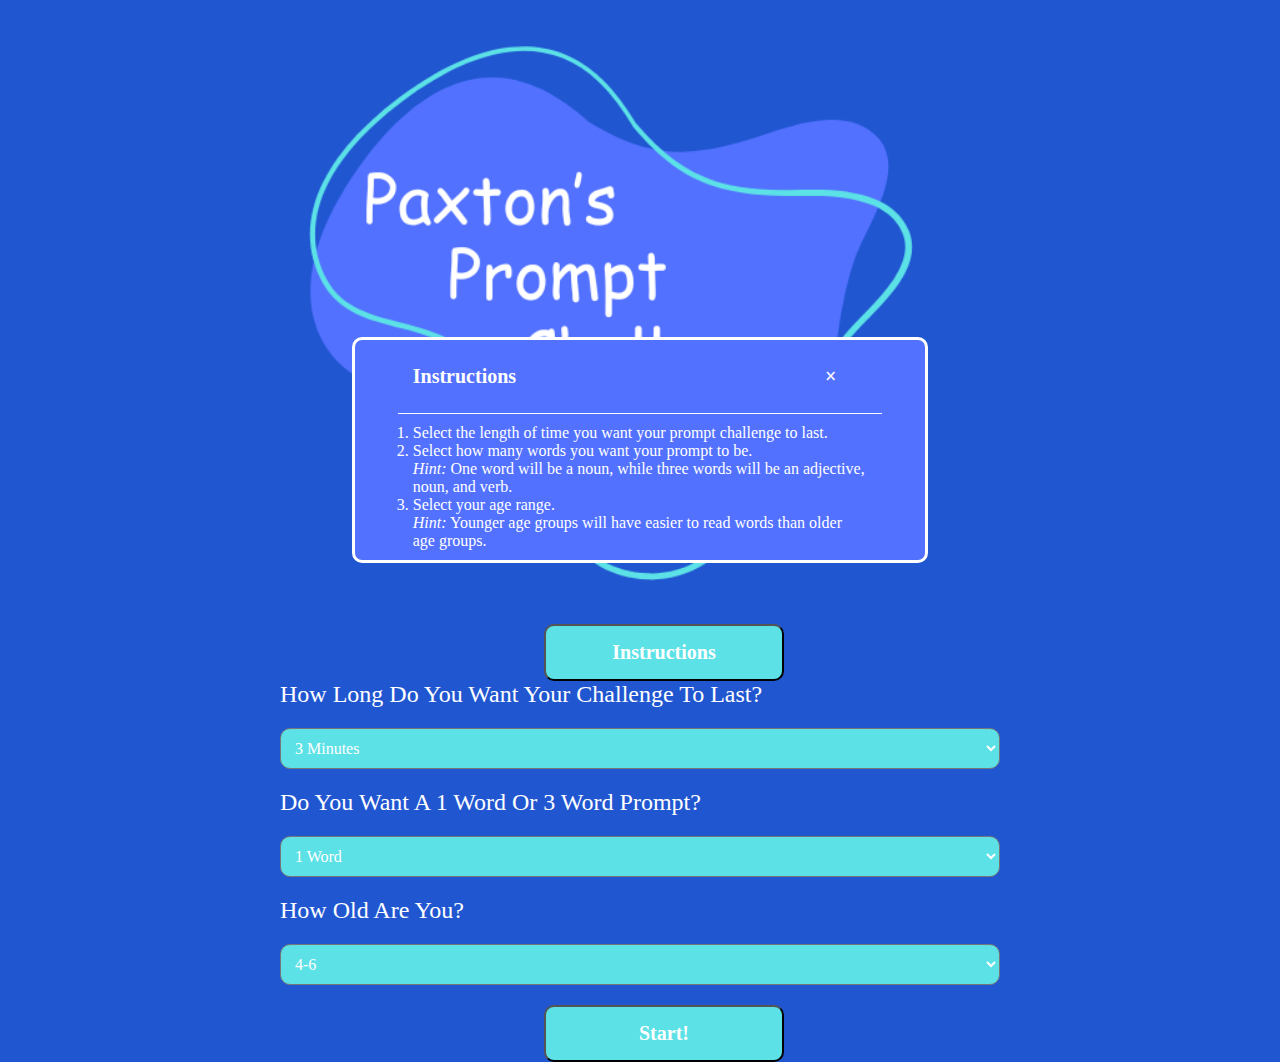
<file: index.html>
<!DOCTYPE html>
	<!-- to validate the file, go to https://validator.w3.org/ -->
<html lang="en-us" > <!--Tells what language the page is coded in-->
<head>
	<meta charset="utf-8"><!-- this shows what type of encoding will be used-->
	<meta name="author" content="Breanna Jones">
	<meta name="description" content="I am making this page to show all of the
	things I am learning in my web design course.">
	<title>Paxton's Prompt Challenge</title>
	<link rel="icon" href="PaxtonPromptChallengeLogoSmall.png" type="image/x-icon">
		<!--this adds the icon to the top of the page-->
	<link rel="stylesheet" href="styles.css" type="text/css">
		<!--this links the css file to the html file-->
	
</head>
<body>
	<div class="container">
	<!-- the following is a pop-up that appears after clicking a buttin to get instructions-->
		<div>
			<img class="photo" rel="image" src="PaxtonPromptChallengeLogo.png" 
				alt="Paxton's Prompt Challenge logo">
		</div>
		
		<script defer src="script.js"></script>
		<div>	
			<button data-modal-target="#modal" id="instructions" type="button">Instructions</button>
			
			<div class="modal active modal-div" id="modal">
				<div class="modal-header modal-div">
					<div class="title modal-div">Instructions</div>
					<button data-close-button class="close-button">&times;</button>
				</div>
				<div class="modal-body modal-div">
					<ol class="instructions-list">
						<li class="instructions-list">Select the length of time you want your prompt challenge to last.</li>
						<li class="instructions-list">Select how many words you want your prompt to be. <br><em class="button-hint">Hint:</em>
						One word will be a noun, while three words will be an adjective, noun, and verb.</li>
						<li class="instructions-list">Select your age range. <br> <em class="button-hint">Hint:</em> Younger age groups will have easier to read words than older age groups.</li>
					</ol>		
				</div>
		</div>	
		<div id="overlay"></div>
		<form id="challengeSettings">
		<div class="settings">
			<label for="lengthOfTime">How long do you want your challenge to last?</label>
			<select name="" id="lengthOfTime">
				<option value="threeMin">3 minutes</option>
				<option value="fiveMin">5 minutes</option>
				<option value="twelveMin">12 minutes</option>
				</select>
			<label for="wordCount">Do you want a 1 word or 3 word prompt?</label>
			<select name="" id="wordCount">
				<option value="oneWord">1 word</option>
				<option value="threeWords">3 words</option>
			</select>
			<label for="studentAge">How old are you?</label>
			<select name="" id="studentAge">
				<option value="fourToSix">4-6</option>
				<option value="sevenToNine">7-9</option>
				<option value="tenPlus">10+</option>
			</select>
		</div>
			<button type="button start">Start!</button>
		</form>
	</div>	
</body>
</html>
</file>
<file: styles.css>
* {
	background-color: #2156d1;
	margin:0;
	padding:0;
	box-sizing: border-box;
	font-family: comic sans ms, cursive;
	color: white;

}
body{
	min-height:100%;
	display:flex;
	align-items: center;
	justify-content: center;
}

.container{
	position:center;
	width:100%;
	max-width: 100%;
	
}
label{
	display:flex;
	align-items:center;
	font-size:1.5rem;
	text-transform: capitalize;
	margin-bottom: 20px;
	color: white;
	position:center;
	flex-basis:100px;
	
}

select{
	width:100%;
	padding:10px;
	text-transform: capitalize;
	border-radius:10px;
	margin-bottom: 20px;
	background-color:#5ce1e6;
	font-size:1rem;
	color:white;
	
}
select:hover{
	background-color:#5271fe;
}
button  {
	padding:15px;
	font: 1.25rem comic sans ms, cursive;
	/*color refers to font color*/
	color: #ffff;
	font-weight:bold;
	background-color:#5ce1e6;
	border-radius: 10px;
	position: center;
	width:25%;
	margin-left:40%;	
}

button:hover{
	background-color:#5271fe;
}

button:active{
	background-color:white;
}

.button-hint{
	background-color:#5271ff;
}

.photo{
	margin-left:15%;
	display:flex;
	align-items: center;
	justify-content: center;
	width: 65%;
	height: auto;
}

div {
	width:75%;
	margin:auto;
	position: center;
}

.modal-div {
	width:85%;
	margin:0 auto;
	position: center;
}
	
	
.modal {
	display: none;
	transform: translate(-50%, -50%) scale(0);
	
}

.modal.active {
	display: block;
	position: fixed;
	top: 50%;
	left: 50%;
	transform: translate(-50%, -50%) scale(1);
	transition: .5s ease-in-out;
	border: 3px solid white;
	border-radius: 10px;
	z-index: 10;
	background-color:#5271ff;
	width: 45%;
	max-width: 80%;
}

.modal-header {
	padding:10px 15px;
	display: flex;
	justify-content: space-between;
	align-items: center;
	border-bottom: 1px solid white;
	background-color:#5271ff;
	
}

.modal-header .title {
	font-size: 1.25rem;
	font-weight: bold;
	background-color:#5271ff;


}

.modal-header .close-button {
	cursor: pointer;
	border: none;
	outline: none;
	background: none;
	font-size: 1.25rem;
	font-weight: bold;
	background-color:#5271ff;
}

.modal-body {
	padding: 10px 15px;
	background-color:#5271ff;

}
.instructions-list {
	background-color:#5271ff;
}

#overlay {
	position: fixed;
	opacity: 0;
	transition: .5s ease-in-out;
	top: 0;
	left: 0;
	right: 0;
	bottom: 0;
	background-color:rgba(92, 225, 230, .5); 
	pointer-events: none;
}

#overlay.active {
	position: fixed;
	opacity: 1;
	transition: .5s ease-in-out;
	width: 100%;
	height: 100%;
	background-color:rgba(92, 225, 230, .5); 
	pointer-events: all;
}

fieldset{
	margin:0;
	display:flex;
	justify-content: center;
	align-items:center;
	height: 50vh;
	border:none;
}
h1 h2 h3{ 
	color: #ffff;
	font-family: comic sans ms, cursive;
	
	
}
</file>
